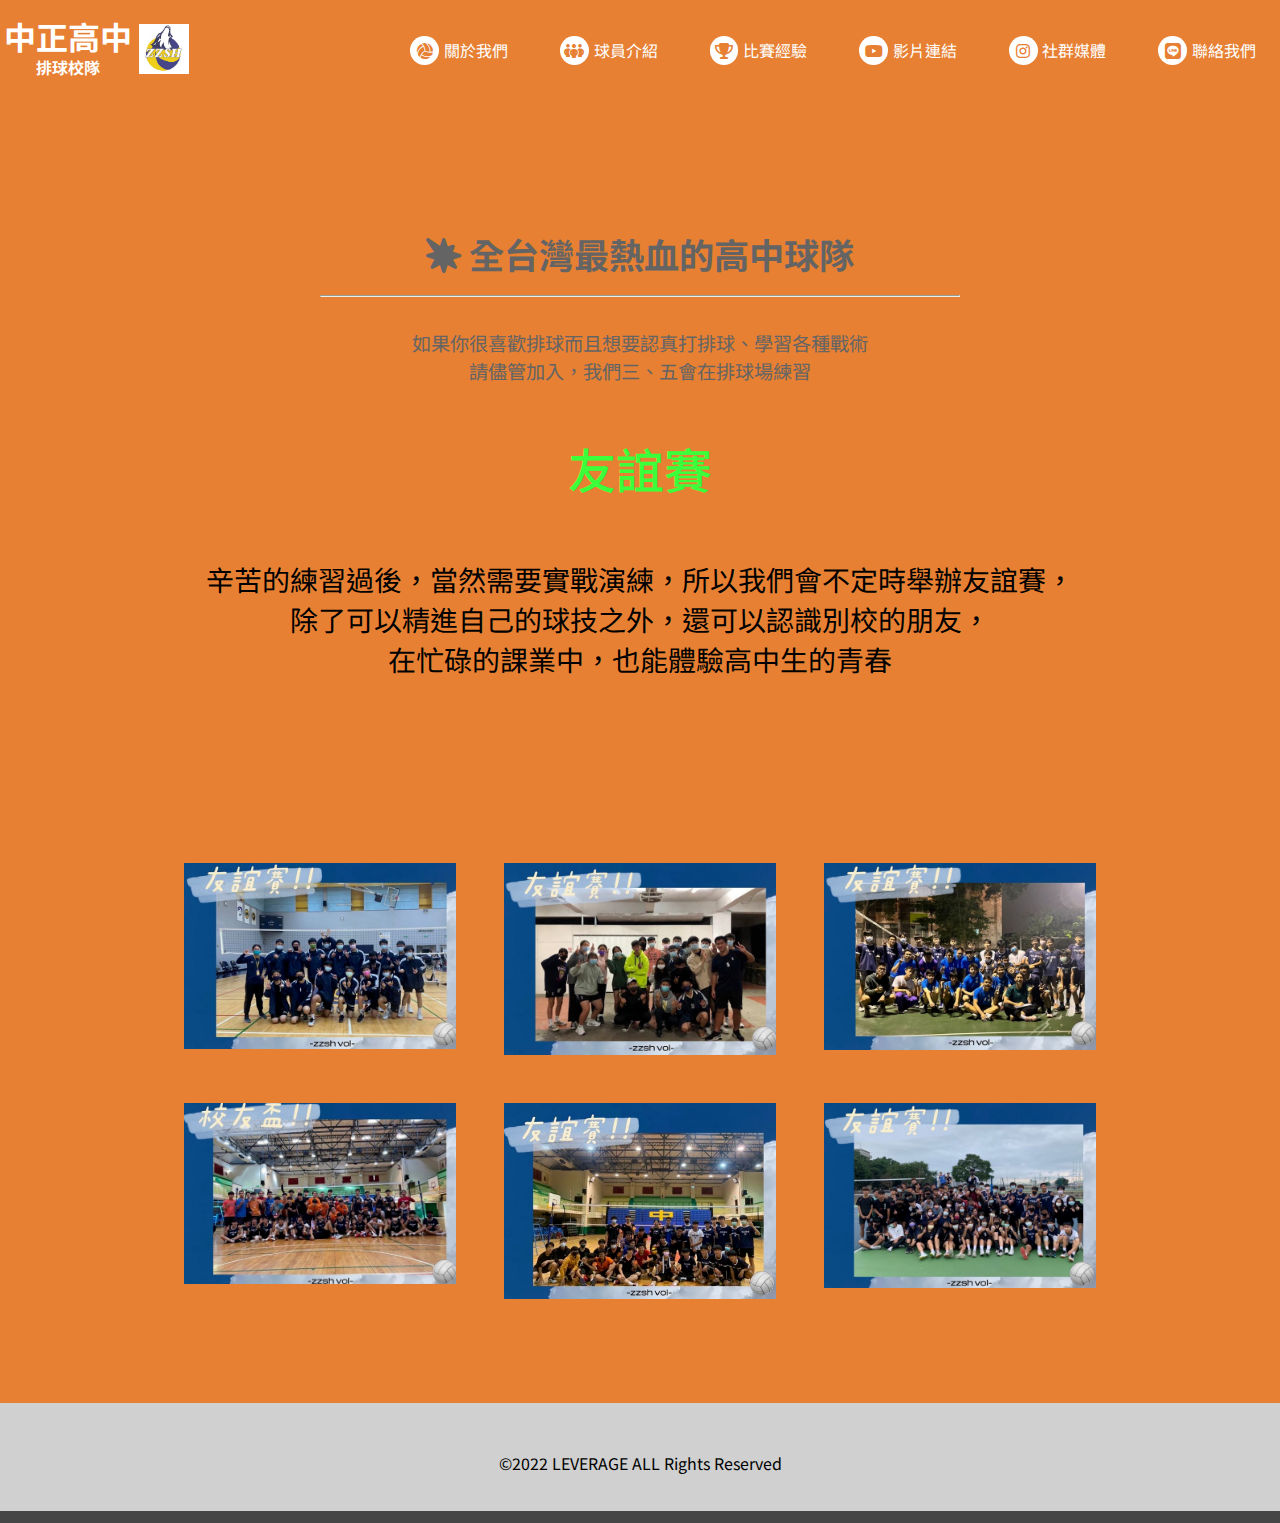
<file: index.html>
<!DOCTYPE html>
<html lang="en">
<head>
    <meta charset="UTF-8">
    <meta http-equiv="X-UA-Compatible" content="IE=edge">
    <meta name="viewport" content="width=device-width, initial-scale=1.0">
    <meta name="keywords" content="中正高中 中正高中排球隊">
    <meta name="description" content="中正高中排球隊歷經為止已經有七年的歷史了，由熱愛排球的學長們創立。">
    <!--　超級重要 -->
    <title>中正高中排球隊</title>
    <link rel="stylesheet" href="https://cdnjs.cloudflare.com/ajax/libs/font-awesome/6.1.1/css/all.min.css">
    <link rel="preconnect" href="https://fonts.googleapis.com">
    <link rel="preconnect" href="https://fonts.gstatic.com" crossorigin>
    <link href="https://fonts.googleapis.com/css2?family=Noto+Sans+TC:wght@100;300;400;500;700;900&display=swap" rel="stylesheet">
    <link rel="stylesheet" href="style.css">
    <link rel="shortcut  icon" type="image/x-icon" href="./favicon.ico?">
    
    
</head>
<body>
    <header>
        <div id="logo">
            <h1>
            <a href="#">
            中正高中<br>
            <span>
                排球校隊
            </span>
            </a>
            <img src="wolf.png" alt="">
            </h1>
        </div>

        <!-- <span class=".img"><img src="wolf.png"></span> -->
        <menu>
            
            <ul>
                <li><a href=""><span><i class="fa-solid fa-volleyball"></i></span>關於我們</a></li>
                <li><a href="./introduction/index.html"><span><i class="fa-solid fa-people-group"></i></span>球員介紹</a></li>
                <li><a href=""><span><i class="fa-solid fa-trophy"></i></span>比賽經驗</a></li>
                <li><a href=""><span><i class="fa-brands fa-youtube"></i></span>影片連結</a></li>
                <li><a href="./media/index.html"><span><i class="fa-brands fa-instagram"></i></span>社群媒體</a></li>
                <li><a href=""><span><i class="fa-brands fa-line"></i></span>聯絡我們</a></li>
            </ul>
        </menu>
        <div id="hamburger">
            <div class="hamT"></div>
            <div class="hamM"></div>
            <div class="hamB"></div>
        </div>
    </header>
    <div id="theme">
        <div class="grid-10 grid-m-8 grid-l-6">
            <h2>
                <span><i class="fa-solid fa-burst"></i></span>
                    全台灣最熱血的高中球隊
            </h2>
            <hr>
            <p>
                如果你很喜歡排球而且想要認真打排球、學習各種戰術<br/>
                請儘管加入，我們三、五會在排球場練習
            </p>
        </div>
    </div>
    <div id="race">
        <h2>友誼賽</h2>
        <p>辛苦的練習過後，當然需要實戰演練，所以我們會不定時舉辦友誼賽，<br>
            除了可以精進自己的球技之外，還可以認識別校的朋友，
            <br/>在忙碌的課業中，也能體驗高中生的青春</p>
    </div>
    <div id="service">
        <div class="introdution">
        </div>
        
        <div class="grid-12 grid-m-6 grid-l-4">
           <div class="box">
               <img src="./png/USA.png" alt="">
               
               <a  href="#" class="push">2021/10/21&ensp;中正高中&ensp;X&ensp;美國學校&ensp;</a>
           </div> 
           <p></p>
        </div>
        <div class="grid-12 grid-m-6 grid-l-4">
            <div class="box">
                <img src="./png/three.png" alt="">
                <a href="#" class="push">2021/10/24&ensp;中正&ensp;X&ensp;百齡&ensp;X&ensp;南港</a>
            </div> 
            <p></p>
         </div>
         <div class="grid-12 grid-m-6 grid-l-4">
            <div class="box">
                <img src="./png/ming.png" alt="">
                <a href="#" class="push">2021/11/17&ensp;中正高中&ensp; X&ensp;明倫高中&ensp;</a>
            </div> 
            <p></p>
         </div>
         <div class="grid-12 grid-m-6 grid-l-4">
            <div class="box">
                <img src="./png/friends.png" alt="">
                <a href="#" class="push">2021/12/12&ensp;校友杯</a>
            </div> 
            <p></p>
         </div>
         <div class="grid-12 grid-m-6 grid-l-4">
            <div class="box">
                <img src="./png/daan .png" alt="">
                <a href="#" class="push">2021/12/20&ensp;中正高中&ensp; X&ensp;大安高工&ensp;</a>
            </div> 
            <p></p>
         </div>
         <div class="grid-12 grid-m-6 grid-l-4">
            <div class="box">
                <img src="./png/four.png" alt="">
                <a href="#" class="push">2021/03/06&ensp;中正&ensp;X&ensp;百齡&ensp;X&ensp;南港</a>
            </div> 
            <p></p>
         </div>  
         <div class="shadow"><p>
             <!-- <a href="#">點此看更完整服務 <i 
             class="fa-solid
             fa-circle-chevron-right"></i></a> -->
            </p>
        </div>
    </div>
    <footer>
        &copy;2022 LEVERAGE ALL Rights Reserved  
    </footer>
</body>
</html>
<script>
    let hb = document.getElementById("hamburger") ;
    let menu = document.getElementsByTagName("menu")[0] ;
    let hamT = document.getElementsByClassName("hamT")[0] ; 
    let hamM = document.getElementsByClassName("hamM")[0] ;
    let hamB = document.getElementsByClassName("hamB")[0] ;
    hb.addEventListener("click",function(){
        if(menu.style.display == "none" || menu.style.display==" "){
           menu.style.display = "block" ;
           hamT.style.transform="rotate(26deg)" ; 
           hamB.style.transform="rotate(-26deg)" ; 
           hamM.style.opacity="0" ; 
        }
        else{
           menu.style.display = "none" ;
           hamT.style.transform="rotate(0deg)" ; 
           hamB.style.transform="rotate(0deg)" ; 
           hamM.style.opacity="1" ; 
        }}
        )
</script>
</file>
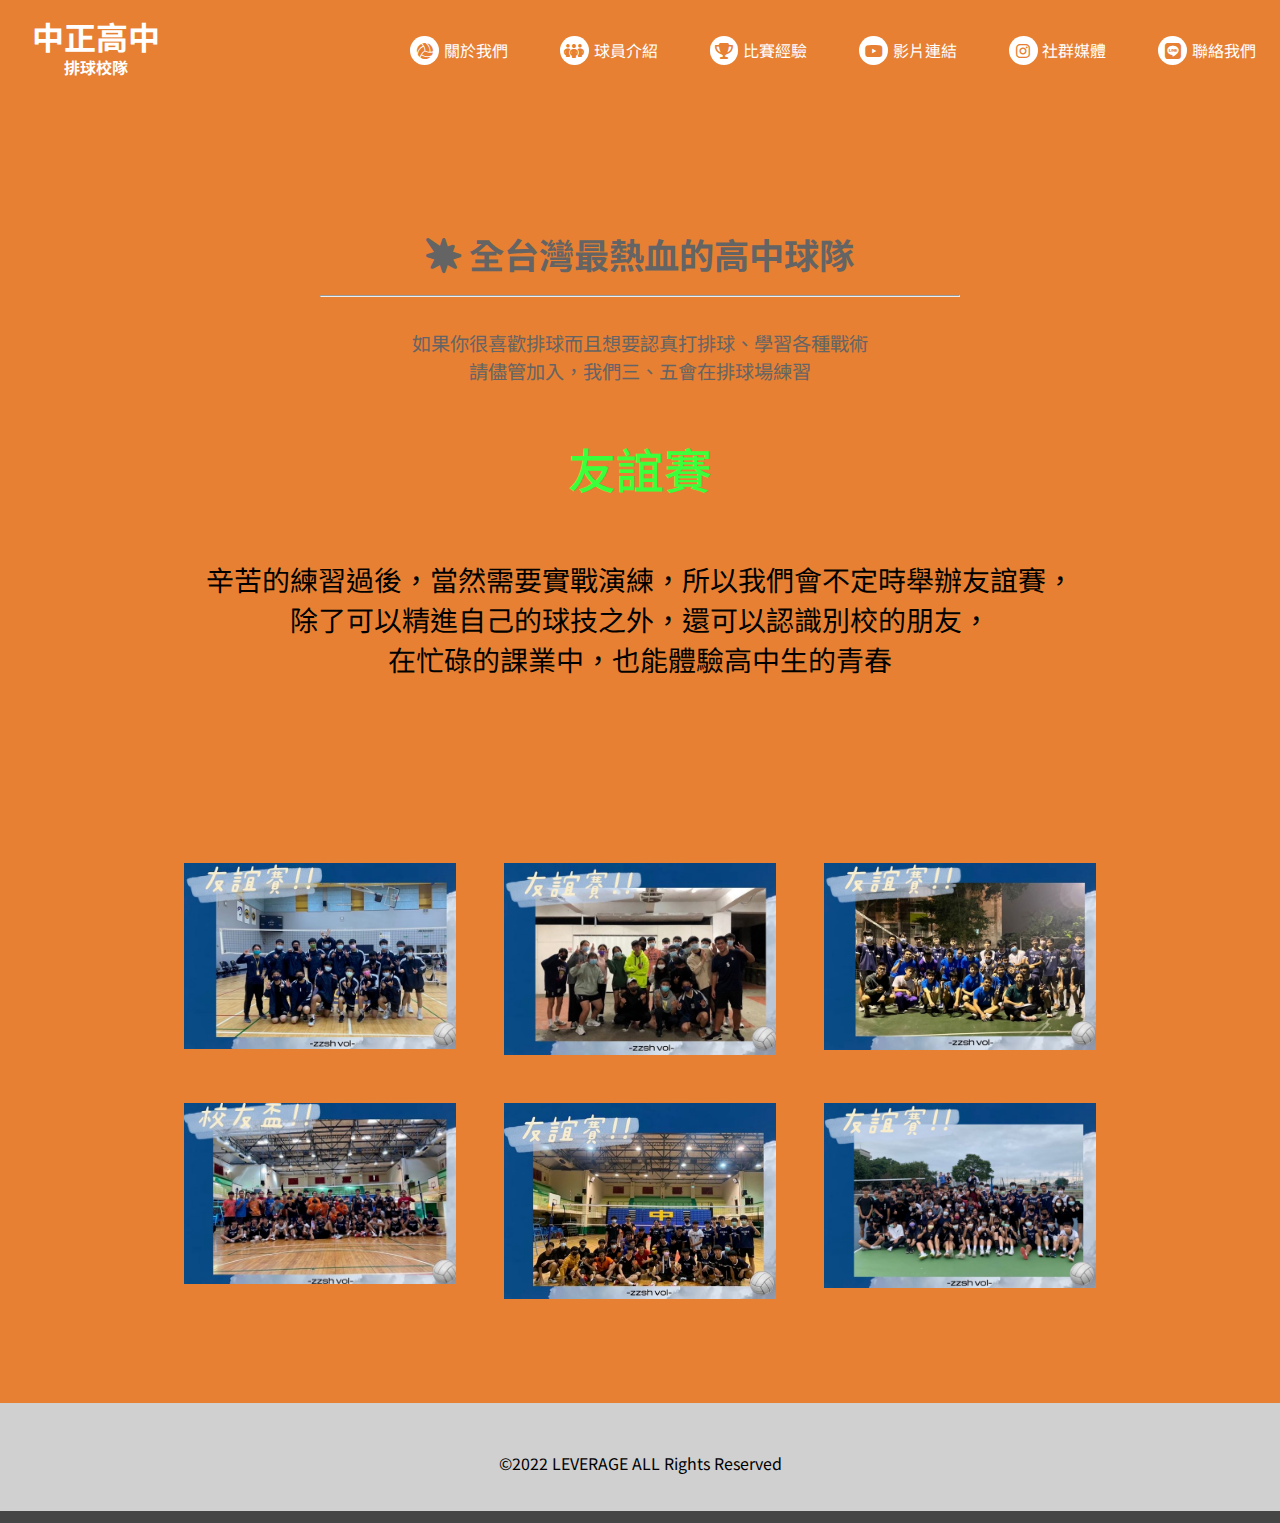
<file: index/index.html>
<!DOCTYPE html>
<html lang="en">
<head>
    <meta charset="UTF-8">
    <meta http-equiv="X-UA-Compatible" content="IE=edge">
    <meta name="viewport" content="width=device-width, initial-scale=1.0">
    <!--　超級重要 -->
    <title>中正高中排球隊</title>
    <link rel="stylesheet" href="https://cdnjs.cloudflare.com/ajax/libs/font-awesome/6.1.1/css/all.min.css">
    <link rel="preconnect" href="https://fonts.googleapis.com">
    <link rel="preconnect" href="https://fonts.gstatic.com" crossorigin>
    <link href="https://fonts.googleapis.com/css2?family=Noto+Sans+TC:wght@100;300;400;500;700;900&display=swap" rel="stylesheet">
    <link rel="stylesheet" href="style.css">
    <link rel="icon" href="../favicon.ico" type="image/x-icon"/>
    
    
</head>
<body>
    <header>
        <div id="logo">
            <h1><a href="">
                中正高中<br>
                <span>排球校隊</span>
            </a>
            </h1>

        </div>
        <menu>
            <ul>
                <li><a href=""><span><i class="fa-solid fa-volleyball"></i></span>關於我們</a></li>
                <li><a href=""><span><i class="fa-solid fa-people-group"></i></span>球員介紹</a></li>
                <li><a href=""><span><i class="fa-solid fa-trophy"></i></span>比賽經驗</a></li>
                <li><a href=""><span><i class="fa-brands fa-youtube"></i></span>影片連結</a></li>
                <li><a href="../contact/index.html"><span><i class="fa-brands fa-instagram"></i></span>社群媒體</a></li>
                <li><a href=""><span><i class="fa-brands fa-line"></i></span>聯絡我們</a></li>
            </ul>
        </menu>
        <div id="hamburger">
            <div class="hamT"></div>
            <div class="hamM"></div>
            <div class="hamB"></div>
        </div>
    </header>
    <div id="theme">
        <div class="grid-10 grid-m-8 grid-l-6">
            <h2>
                <span><i class="fa-solid fa-burst"></i></span>
                    全台灣最熱血的高中球隊
            </h2>
            <hr>
            <p>
                如果你很喜歡排球而且想要認真打排球、學習各種戰術<br/>
                請儘管加入，我們三、五會在排球場練習
            </p>
        </div>
    </div>
    <div id="race">
        <h2>友誼賽</h2>
        <p>辛苦的練習過後，當然需要實戰演練，所以我們會不定時舉辦友誼賽，<br>
            除了可以精進自己的球技之外，還可以認識別校的朋友，
            <br/>在忙碌的課業中，也能體驗高中生的青春</p>
    </div>
    <div id="service">
        <div class="introdution">
        </div>
        
        <div class="grid-12 grid-m-6 grid-l-4">
           <div class="box">
               <img src="../png/USA.png" alt="">
               
               <a  href="#" class="push">2021/10/21&ensp;中正高中&ensp;X&ensp;美國學校&ensp;</a>
           </div> 
           <p></p>
        </div>
        <div class="grid-12 grid-m-6 grid-l-4">
            <div class="box">
                <img src="../png/three.png" alt="">
                <a href="#" class="push">2021/10/24&ensp;中正&ensp;X&ensp;百齡&ensp;X&ensp;南港</a>
            </div> 
            <p></p>
         </div>
         <div class="grid-12 grid-m-6 grid-l-4">
            <div class="box">
                <img src="../png/ming.png" alt="">
                <a href="#" class="push">2021/11/17&ensp;中正高中&ensp; X&ensp;明倫高中&ensp;</a>
            </div> 
            <p></p>
         </div>
         <div class="grid-12 grid-m-6 grid-l-4">
            <div class="box">
                <img src="../png/friends.png" alt="">
                <a href="#" class="push">2021/12/12&ensp;校友杯</a>
            </div> 
            <p></p>
         </div>
         <div class="grid-12 grid-m-6 grid-l-4">
            <div class="box">
                <img src="../png/daan .png" alt="">
                <a href="#" class="push">2021/12/20&ensp;中正高中&ensp; X&ensp;大安高工&ensp;</a>
            </div> 
            <p></p>
         </div>
         <div class="grid-12 grid-m-6 grid-l-4">
            <div class="box">
                <img src="../png/four.png" alt="">
                <a href="#" class="push">2021/03/06&ensp;中正&ensp;X&ensp;百齡&ensp;X&ensp;南港</a>
            </div> 
            <p></p>
         </div>  
         <!-- <div class="shadow"><p>
             <a href="#">點此看更完整服務 <i 
             class="fa-solid
             fa-circle-chevron-right"></i></a>
            </p>
        </div> -->
    </div>
    <footer>
        &copy;2022 LEVERAGE ALL Rights Reserved  
    </footer>
</body>
</html>
<script>
    let hb = document.getElementById("hamburger") ;
    let menu = document.getElementsByTagName("menu")[0] ;
    let hamT = document.getElementsByClassName("hamT")[0] ; 
    let hamM = document.getElementsByClassName("hamM")[0] ;
    let hamB = document.getElementsByClassName("hamB")[0] ;
    hb.addEventListener("click",function(){
        if(menu.style.display == "none" || menu.style.display==" "){
           menu.style.display = "block" ;
           hamT.style.transform="rotate(26deg)" ; 
           hamB.style.transform="rotate(-26deg)" ; 
           hamM.style.opacity="0" ; 
        }
        else{
           menu.style.display = "none" ;
           hamT.style.transform="rotate(0deg)" ; 
           hamB.style.transform="rotate(0deg)" ; 
           hamM.style.opacity="1" ; 
        }}
        )
</script>
</file>
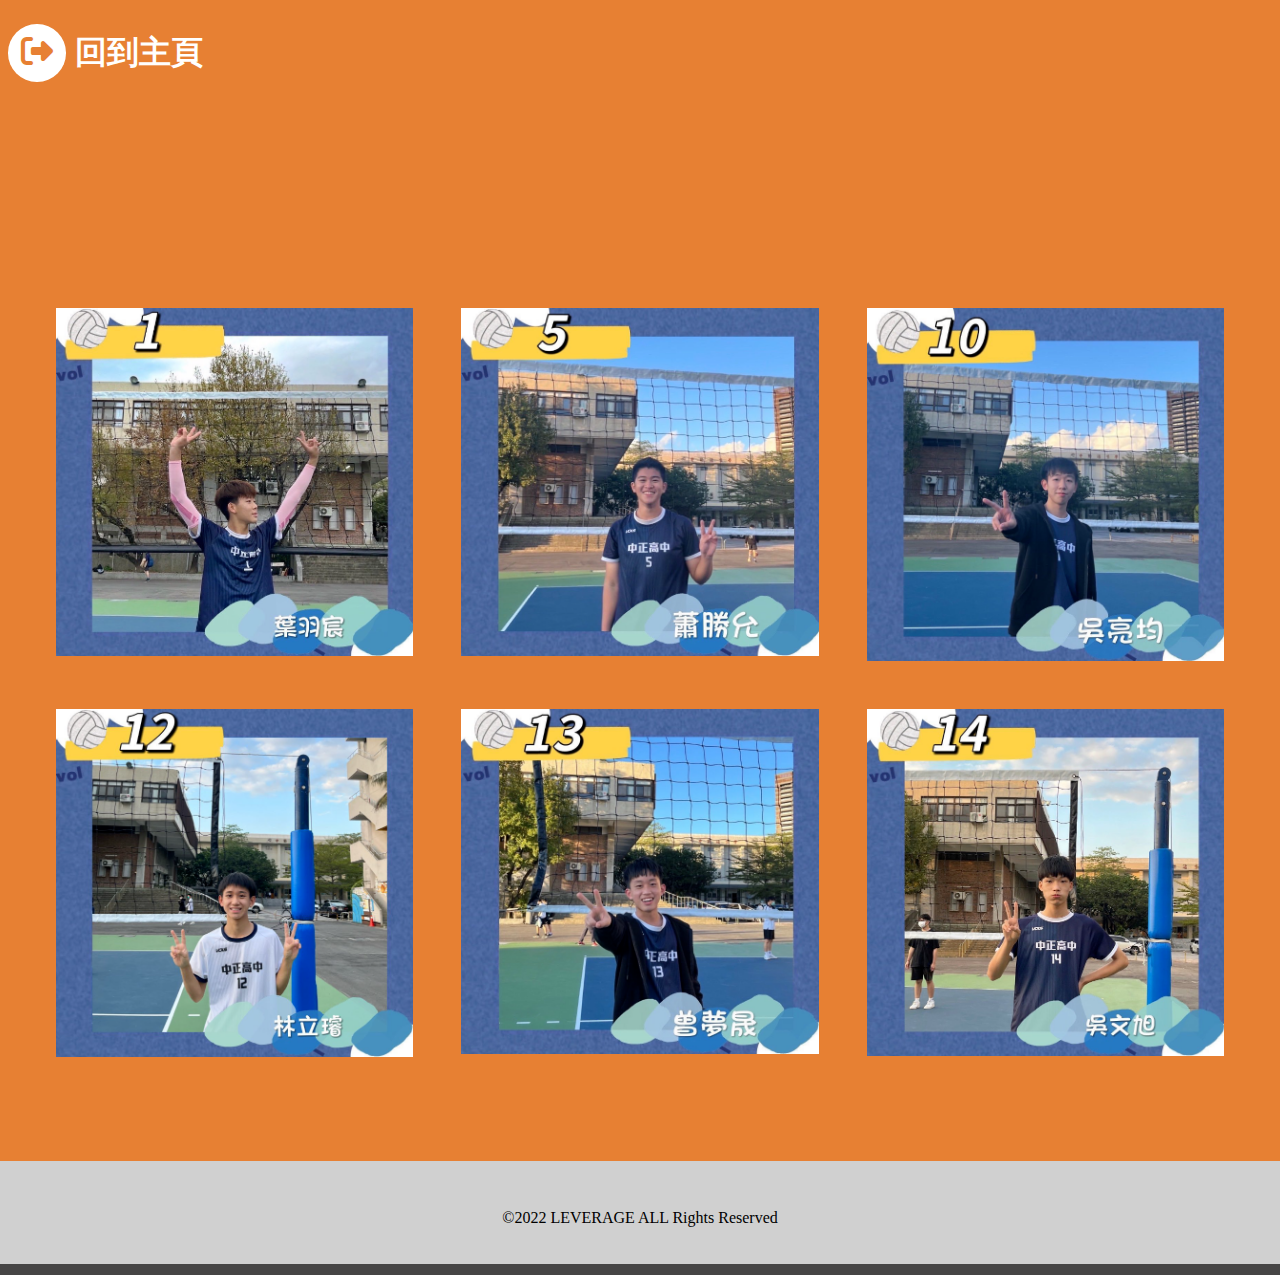
<file: introduction/index.html>
<!DOCTYPE html>
<html lang="en">
<head>
    <meta charset="UTF-8">
    <meta http-equiv="X-UA-Compatible" content="IE=edge">
    <meta name="viewport" content="width=device-width, initial-scale=1.0">
    <title>球員介紹</title>
    <link rel="stylesheet" href="style.css">
    <link rel="stylesheet" href="https://cdnjs.cloudflare.com/ajax/libs/font-awesome/6.1.1/css/all.min.css" >
    
</head>

<body>
 <header>
        <menu>
            <ul>
                <li id="home"><a  href="../index.html"><span><i class="fa-solid fa-right-from-bracket"></i></span>回到主頁</a></li>
                <li id="back"><a href="#">回到球員照片</a></li>
            </ul>
        </menu>
    </header>
    
    </div>
    </div>
<div id="service">
<div class="grid-12 grid-m-6 grid-l-4">
    <div class="box">
        <img  src="../png/1.png" > 
        <p class="push1">MORE</p>
        
    </div>
</div>
<div class="grid-12 grid-m-6 grid-l-4">
    <div class="box">
        <img  src="../png/5.png" > 
        <p class="push2">MORE</p>
    </div>
</div>
<div class="grid-12 grid-m-6 grid-l-4">
    <div class="box">
        <img  src="../png/10.png"> 
        <p class="push3">MORE</p>
    </div>
</div>
<div class="grid-12 grid-m-6 grid-l-4">
    <div class="box">
        <img  src="../png/12.png" > 
            <p class="push4">MORE</p>
    </div>
</div>
<div class="grid-12 grid-m-6 grid-l-4">
    <div class="box">
        <img  src="../png/13.png" > 
        <p class="push5">MORE</p>
    </div>
</div>
<div class="grid-12 grid-m-6 grid-l-4">
    <div class="box">
        <img  src="../png/14.png" > 
        <p class="push6">MORE</p>
    </div>
</div>

</div>
<div id="text">
    <div class="text1">
        <p>葉羽宸（隊長）
            背號：1
            綽號：公主
            位置：主攻（大砲）
            希望隊長看到這篇不要再說我們打太多，然後懶惰閱讀了🥶
            
            #公主
            每次都稱自己帥哥，但其實根本是超級傲嬌的小公主👸，常常都要叫其他人幫他做事或拿東西，早餐也是別人在幫忙買，上次還看到他叫別人餵他，還會叫別人等他一起走，因為他怕自己被怪叔叔綁走，有時候早上練完球都不爬樓梯，一直叫別人幫忙按電梯，然後都慢慢摸讓女排學姐在樓上辛苦的幫男排的everybody 按電梯，但是可愛的隊長都會在別人幫忙他完之後說：「愛你喔～～」看來大家都很吃他這套呢，反正呢，就是完全的公主，千萬不要被他的外表騙了🥵
            
            #中正王牌
            從我第一天去球隊的時候，我很認真的要記住大家的名字，所以在問他，但是我們的隊長大人跟我說只要記得他就好，因為他是隊上最強的，其他人不重要，然後常常打完play或比賽之後，會把隊上每一個人都嘴一遍，然後說隊上只剩自己在強，可是自己在雷的時候都會出現一句：「抱歉，今天王牌狀態不好🥺」好好笑，可是我們竟然都沒辦法反駁，然後輕微自戀的隊長也會把自己打球的影片放慢動作發群組，當作示範給大家學習，結果大家好像不是已讀了，就是注意影片其他地方，但沒關係，我們家隊長還是發的很開心
            
            #最帥
            每次打完比賽然後回去看比賽的影片時，就會一直拿他覺得自己很帥的片段問別人說：「欸欸，帥嗎？」如果你不回他很帥的話，小心他會走心(◐‿◑)�
            上次中正盃，隊長特別跟球經講說如果看直播的觀眾沒有說隊長好帥的話，要做五個伏地挺身，於是球經們就置頂了「請說隊長好帥，沒說的五個伏地挺身」，隊長真的是相當可愛呢☺️
            
            #不愛讀書
            每次只要看到書就變得超暴躁，一翻開書就會唉唉叫，上課的時候除了體育課，很常都是離線狀態😶‍🌫️，段考前也沒在怕的啦，放學還是依舊練球練到爆，然後早上可能大家在架空層讀書的時候也會一直嗆別人，看書沒用，真的不懂是有多討厭，段考的時候也是提早交卷，以為他會出來認真看下一節課要考的內容，結果他直接抱著數學講義睡覺，完全就是重補修的好朋友啊
            
            想知道帥哥要怎麼變成小公主嗎
            想知道如何變成隊上最強的王牌嗎
            想知道為什麼有人Airdrop的名字會叫帥哥的iPhone
            想知道要怎麼聽到鐘聲就睡著嗎
            那就趕快追蹤我們的隊長大人吧💗</p>
</div>
<div class="text2">
    <p>蕭勝允
        背號：5
        綽號：小黑
        位置：二傳（舉球）
        
        #暈船仔
        我們的小黑真的是好暈暈，不愧是把中正排球隊正式改為中正暈船隊的第一人，他不但自己暈，還會跟大家分享，分享說對象是誰啊，然後他們今天有什麼互動這樣，分享的同時還會不自覺嘴角上揚，然後笑超爽，實在是十分快樂，而且他分享完之後都會提醒不要跟別人說，結果最後發現他自己都到處跟別人分享完了，然後再說：「欸！你們怎麼都知道我在暈」，有夠可愛的😉雖然每次的暈船都是以難過下船結尾，不過沒有關係，身為中正暈船隊隊長，他的自我修復能力真是有夠強，等到過一陣子看到他又變得很開心的時候，我們就可以判斷得出來，他又上船了喔😘
        
        #泰山
        這大概是有一次在室內場打球的時候，我們有一個球經就很認真看著我們小黑精湛的發球，然後突然冒出一句：「你不覺得學長發球姿勢很像泰山嗎？」，超好笑，根本有夠貼切，從那以後，只要看著學長發球時那富有節奏感的步伐，就會一直想到泰山，但如果說只是發球的話就算了，不知道是不是因為被洗腦了，最近覺得小黑學長不管做什麼都越來越像泰山，完全是從我的腦海揮之不去的畫面啊～
        
        #歡呼跳的比舉球高
        平時的學長幾乎是整天都被嗆吧，從外表到人格跟舉球技術，沒有一個是沒被嗆的（男排的口德真的是0)，尤其是舉球技術的部分更是被嘴到一個極致，在有一次比完友誼賽檢討的時候，我們隊長直接是語出驚人的說到：「蕭勝允你為什麼歡呼的時候跳的比舉球的時候還高」，笑死，本來以為隊長隨便說說，結果球經很認真的回家翻了超多影片，真的是沒在開玩笑，完全是正確的發言，他歡呼的時候根本是用飛起來的，快樂的像個孩子，愛了愛了😍
        
        #好（ㄍㄨㄥˉ）朋（ㄐㄩˋ）友（ㄖㄣˊ）
        學長真的是大家的好朋友，不但很好聊，個性也很好，每天被嗆也沒看他生氣過，只要請他幫忙他他都很樂意，是個大好人，上一次校慶的時候因為是學生會的人，就被排球隊的大家拜託幫忙買校慶紀念T，然後他就很認真的在聽完校長講完話，直接衝去幫大家排隊，然後很辛苦的買了六件衣服，超可憐，沒有一件是自己的就算了，還一直被嫌棄2xl的賣完了，先幫他哭😢
        
        想知道要怎麼好暈一直暈嗎？
        想知道怎麼變成泰山式發球嗎？
        想知道怎麼歡呼的時候快要飛起來嗎？
        想知道要怎麼成為大家的好捧油嗎？
        那就趕快去追蹤我們的全民好朋友小黑吧</p>
</div>
<div class="text3">
    <p>吳亮均
        背號：10
        綽號：均勾標/前途無量均/不自量均/亮均均
        位置：二傳（舉球）
        
        #喊聲
        有夠會喊聲的，不知道在我們沒經歷過的前一年，他是在排球隊受到了什麼薰陶，反正在場上就會變成超亢奮的人，就沒看過喊的比他大聲的，超級吵超好笑🤭，整天都在喊老二跟八股，跟松農比完之後更是不得了，每天從早上到放學都在喊：「嗆司喔～～～～～～」，然後也不知道從哪一天，他就突然狂喊：「いらっしゃいませ（以牙西亞嗎死欸）」，不說的話還以為走進壽司店了，反正就是相當熱情啊❤️‍🔥❤️‍🔥
        
        #可憐
        身為排球隊唯二的高三學長，應該是相當有一個高高在上的感覺，但亮均均學長不但沒有，相反的還感覺沒什麼地位，然後對所有學弟們還有球經都是十分的照顧，明明身為學長，但卻很少看到他罵人，更常看到的反而是他被學弟們嗆，實在也是相當可憐🤧，可能是因為個性太好了，很容易被欺負，連收架網這種事情到現在都還是他在做，也可能是因為他常常做出一些很小朋友的反應，所以除了大家再叫他的時候後面加一個學長的時候，好像有一點尊敬外，其他時候根本讓人忘記他已經是快要成為大學生的人類了
        
        #音樂班
        身為音樂班的他呢，有時候會在我們練室內場的時候，打球打到一半就突然開始彈鋼琴，一碰到鋼琴直接氣質起來，這都還算正常，但他常常會走路走到一半就開始唱歌（雖然我知道這好像跟音樂班沒什麼關係），第一次聽到的時候還以為是聽錯了，後來就非常確定是他了，而且之前的他還是含蓄小聲的唱，哇～認識久了之後直接變人體喇叭，唱歌根本整個排球隊都聽得到，完全是用生命在唱，破音了還是依舊快樂的唱著，真的是相當可愛啊😌
        
        #騷擾女排學妹
        前途無量均學長，在一開始看到女排學妹的時候，就已經開始物色了，後來還去搭訕人家，然後每天跟人家傳訊息（喔，雖然後面聽說是學妹追學長的），聊的那是一個快樂啊，雖然上面寫的是騷擾，但是呢！！人家現在在一起了😶‍🌫️一開始他們在一起的時候還說不想太高調，沒有這麼快想讓別人知道，所以都偷偷地走在一起，誰知道他們兩個笨蛋，全世界都看出來他們在談戀愛了，就只有他們自己不知道🤭，而在承認之後，他們是越談越高調，整天都黏在一起了，每天都在閃給排球隊看，真的是很想揍他們😍
        
        想知道他有多會鬼叫嗎？
        想知道他有多會架網嗎？
        想知道怎麼唱歌破音還是依舊自信嗎？
        想知道怎麼擁有可愛的女朋友嗎？
        那就趕快去追蹤我們的前途無亮均吧</p>
</div>
<div class="text4">
    <p>林立璿
        背號：12
        綽號：芒果立
        位置：自由球員（守護神）
        
        #自言自語
        芒果狗勾每次都會自己思考，而且學長思考的時候超級像卡通裡面的人物，他思考的時候都會摸下巴或是摸頭，超級神奇，然後有這些可愛的小動作就算了，他還常常會在思考的時候自己跟自己說話，有時候會自己說一些動作，或是哪邊要注意之類的，聽說有一次其中一個球經走在他後面，聽到他跟自己講話然後就突然罵髒話，超好笑，直接被嚇到😻
        
        #巨可愛
        真的是超級無敵可愛，剛進球隊的時候看到他跟副隊兩個人小小隻的超像幼稚園小朋友的互動，就已經覺得已經很可愛了，等到現在相處的時間越來越多之後，會發現芒果除了外表可愛之外，連說話跟行為都很可愛，最可愛的大概就是學長拍照的時候或是打招呼的時候，眉毛都會起飛，大概已經快變他的一號表情，而且有一次的時候還被球經拍到一張照片，長的很像史努比裡面的查理布朗，所以那個時候，我們都叫他芒果布朗，真的太太太太太可愛了🥺
        
        #心情反差很大
        學長他真的是心情好不好一眼就看的出來的那種人，他開心時走路會有很可愛的小跳步，然後整個人都會看起來很像尾巴翹起來搖晃的小狗，打招呼時還會挑眉、瞪大眼睛、語氣上揚，可是不開心的時候呢，直接是變另外一個人，常常一句話都不會講，沈默到極致，整個眼神會有一種失落感，都想像的到他身後有一條垂下去的尾巴，每次看他難過大家都會覺得超心疼的，然後就會跟著一起難過，完全是最佳情緒渲染者😿
        
        #耶
        球經們之前幫他們拍照的時候，一直以來都是秉持著偷拍的照片最讚的原則，所以永遠都是在偷拍他們，沒想到長的這麼含蓄內向的芒果，每次都發現我們偷偷拍的，原本以為他會不喜歡我們偷拍，或是看到鏡頭會覺得很尷尬跟緊張，錯誤！🙅🏻我們絕對是想太多，真的是不能以貌取人，學長在前面真是有夠活潑的，而且只要看到我們的鏡頭都會超開心的比耶(如p.6)，所以學長大概有一半的照片都是比耶+燦笑，是說學長還有一個小動作，就是比耶的時候都會蹲一下，相當有個人特色，好暈好暈😍
        
        想知道怎麼做到隨時隨地都很可愛嗎？
        想知道如何自己罵自己髒話嗎？
        想知道為什麼有人可以比耶比的這麼可愛嗎？
        想知道為什麼他的綽號是芒果嗎？
        那就趕快來追蹤我們可愛的芒果吧😻</p>
</div>
<div class="text5">
    <p>曾夢晟（副隊）
        背號：13
        綽號：夢夢
        位置：二傳（舉球）
        
        #嗆
        中正排球隊的嗆紅小辣椒，只要隊裡有人不小心誇了自己一句，或者說是覺得自己今天表現哪裡很好，夢夢一定會把你嘴爆，他一定會找到你今天打不好的點，然後狂嗆，而且是嗆到你無法回嗆的那種，直接讓你往心裡去，如果要說他的專長是什麼，可能就是讓別人大走心吧🥵而且在別人很難過需要安慰的時候，他也沒有要說一些漂亮話的意思，照樣把你嘴爆，可是因為他嗆的實在是太中肯了，而且因為他什麼都強，隊裡的人也無法說他什麼，可惡(⁎⁍̴̛ᴗ⁍̴̛⁎)正常人看到他都覺得怎麼這麼可愛，等到過一段時間後，你就只會覺得他怎麼嘴這麼壞
        
        #排球瘋子
        不管是天氣超熱、天氣超冷、風大到把人吹走，還是下雨下到一個淹水，又或者是段考天，還是什麼重要的日子，夢夢是從來沒有在跟你缺席的，除了有一次真的感冒然後請了一天假，其他時間百分之99一定會到，如果這個毅力拿去讀書成績一定會超好吧(◐‿◑)�之前還曾經被球經慫恿翹掉了第八節下來打球，也真的是相當有想法，而且他本人除了一到五的早上放學練球都會到以外，禮拜六還會去俱樂部打球，然後如果禮拜天大家有揪成功，又會來學校練球，所以說他的生活除了吃跟睡以外，大概就只剩下排球了吧，我都懷疑他的腦袋已經變成排球的形狀了🧠🏐
        
        #什麼都厲害
        球經剛進球隊的時候，夢夢已經是攔中了，然後就這樣每天看他打球，就覺得他接球超強為什麼不去當自由，後來發現他一年級的時候就是自由😧然後他舉球也超強為什麼不去當舉球，他打每個位置都超級厲害啊，而且因為他平常的失誤是在是太少了，所以每次接噴的時候，大家都會露出看到奇蹟的臉，然後很興奮地歡呼，還會一直問說有沒有錄到，搞得好像是打了一個超好球，其實只是大接噴而已，所以說我們的副隊根本萬能，大家每次看他打球一定是在想都給你打都給你玩就好了啊，完全是一個人當六個人用的部分啊😩
        
        #華麗姿勢
        身為球經，一定會常常幫他們拍照，每次捕捉完他們打球的畫面，回去翻相簿的時候會發現，大家的照片大部分都是糊掉的，不然就是表情跟動作超醜好好笑🥴，可是夢夢超酷，他的照片永遠都是正常到一個奇怪，真是不知道他怎麼做到的，而在經過長久的觀察後發現，因為他的動作都很乾淨俐落，而其他人的動作都偏大（偏快樂）🤓，所以夢夢很容易捕捉到好看的畫面，真的很好的那種，他最常被拍到的姿勢就是像跳芭蕾舞一樣勾起腳，超優雅超華麗的！
        
        想知道怎麼每句話都嗆到別人走心嗎？
        想知道怎麼讓腦袋變得形狀跟排球一樣嗎？
        想知道怎麼接噴的時候還讓大家幫你歡呼嗎？
        想知道怎麼進排球隊卻學會跳芭蕾嗎？
        那就趕快去追蹤我們的副隊吧</p>
</div>
<div class="text6">
    <p>吳文旭
        背號：14
        綽號：蜥蜴
        位置：主攻（大砲）
        
        #蜥蜴
        在某個星期五，我們一個球經不經意的跟小黑學長說了一句：「你不覺得文旭長得很像蜥蜴嗎？」，然後突然覺得不對，馬上提醒小黑學長千萬不要跟文旭說，本以為事情就這樣結束了，沒想到我們友善的小黑學長馬上不藏私的分享了起來，轉身就直接是一個跟文旭大聊的部分：「欸欸文旭她說你很像蜥蜴欸！」然後笑超爽，此時某球經怕爆，一直跟他說只是開玩笑的不要往心裡去，結果文旭學長人真的巨好，完全沒有走心🥲然後還開始一直討論其他人像什麼動物，真的是有在可愛的😻
        
        #手腳很長
        因為我們球經拍照技術真的不太優，所以經常拍到一些隊上的人明明就偏高，然後活生生直接被拍成感覺一百五那樣，就當我們正在笑他們怎麼變那麼醜時（對我們都會看自己拍的照片一直笑），突然看到一個腿長怪，拍照技術完全不影響他中正第一美腿的發揮，還是一樣非常美麗，而且不只是腿，學長的整個人都是很修長然後比例很好，尤其是手的部分，他的身高明明比我們的隊長矮，可是他們手伸起來攔網的時候，文旭學長直接比隊長高了，喔是說，學長的手手跟腿，常常都會爆青筋，超好看的完全就是好喜歡，有夠令人羨慕的啊🥲
        
        #鏡頭天才
        隊上的兩位球經真的是無時無刻都在偷拍他們，因為他們隨時都是無敵可愛，所以球經真的很想捕捉下他們的每個瞬間，而每次偷拍到一半，我們文旭學長不知道是不是有什麼鏡頭雷達系統之類的感應器在他體內，還是說他以前小時候抓周的時候抓到相機，反正不管我們怎麼偷拍，任何時刻、任何地點，都會被他發現，然後就會用超快的速度擺出正確的臉，接著很可愛的對鏡頭比個耶，然後我們就會一直被瘋狂可愛到，真的是💗這麼可愛的人，不多拍一點對得起良心嗎🤤
        
        #回訊息很慢
        可愛文旭每次除了跟別人要他很帥或好球的照片跟影片之外，其他訊息一定不會秒回，一定不會！大部分的情況最快也要等幾個小時，慢的時候大概是1～2天才會回，真的不知道他平常手機是都拿來當杯墊還是怎樣，不回就算了，但還常常被大家發現顯示在線上�，真的很無情，一開始跟他剛認識的時候可能還會有一點難過，想說是不是被討厭了，現在已經是超級習慣了🤧所以大家如果被文旭塑膠真的不要太走心喔～雖然他可能就是故意的，但他絕對沒有別的意思，他只是懶惰第一名而已🥵
        
        想知道自己長的像什麼動物嗎？
        想知道人類的手可以長多長嗎？
        想知道要怎麼隨時都發現鏡頭嗎？
        想知道怎麼塑膠別人到別人走心嗎？
        那就趕快去追蹤可愛文旭吧</p>
</div>

    </div>
    <footer>
        &copy;2022 LEVERAGE ALL Rights Reserved  
    </footer>    
</body>
</html>
<script>
let push1=document.getElementsByClassName("push1")[0];
let push2=document.getElementsByClassName("push2")[0];
let push3=document.getElementsByClassName("push3")[0];
let push4=document.getElementsByClassName("push4")[0];
let push5=document.getElementsByClassName("push5")[0];
let push6=document.getElementsByClassName("push6")[0];
let service=document.getElementById("service");
let back = document.getElementById("back");
let text = document.getElementById("text");
let text1=document.getElementsByClassName("text1")[0];
let text2=document.getElementsByClassName("text2")[0];
let text3=document.getElementsByClassName("text3")[0];
let text4=document.getElementsByClassName("text4")[0];
let text5=document.getElementsByClassName("text5")[0];
let text6=document.getElementsByClassName("text6")[0];

 push1.addEventListener("click",function(){
    service.style.display="none";
    back.style.display="inline-block"
    text1.style.display="block"
   })
   back.addEventListener("click",function(){
    service.style.display="flex";
    back.style.display="none";
    text1.style.display="none";
   })
   push2.addEventListener("click",function(){
    service.style.display="none";
    back.style.display="inline-block"
    text2.style.display="block"
    
   })
   back.addEventListener("click",function(){
    service.style.display="flex";
    back.style.display="none";
    text2.style.display="none";
   })
   push3.addEventListener("click",function(){
    service.style.display="none";
    back.style.display="inline-block"
    text3.style.display="block"
   })
   back.addEventListener("click",function(){
    service.style.display="flex";
    back.style.display="none";
    text3.style.display="none";
   })
   push4.addEventListener("click",function(){
    service.style.display="none";
    back.style.display="inline-block"
    text4.style.display="block"
   })
   back.addEventListener("click",function(){
    service.style.display="flex";
    back.style.display="none";
    text4.style.display="none";
   })
   push5.addEventListener("click",function(){
    service.style.display="none";
    back.style.display="inline-block"
    text5.style.display="block"
   })
   back.addEventListener("click",function(){
    service.style.display="flex";
    back.style.display="none";
    text5.style.display="none";
   })
   push6.addEventListener("click",function(){
    service.style.display="none";
    back.style.display="inline-block"
    text6.style.display="block"
   })
   back.addEventListener("click",function(){
    service.style.display="flex";
    back.style.display="none";
    text6.style.display="none";
   })
</script>
</file>
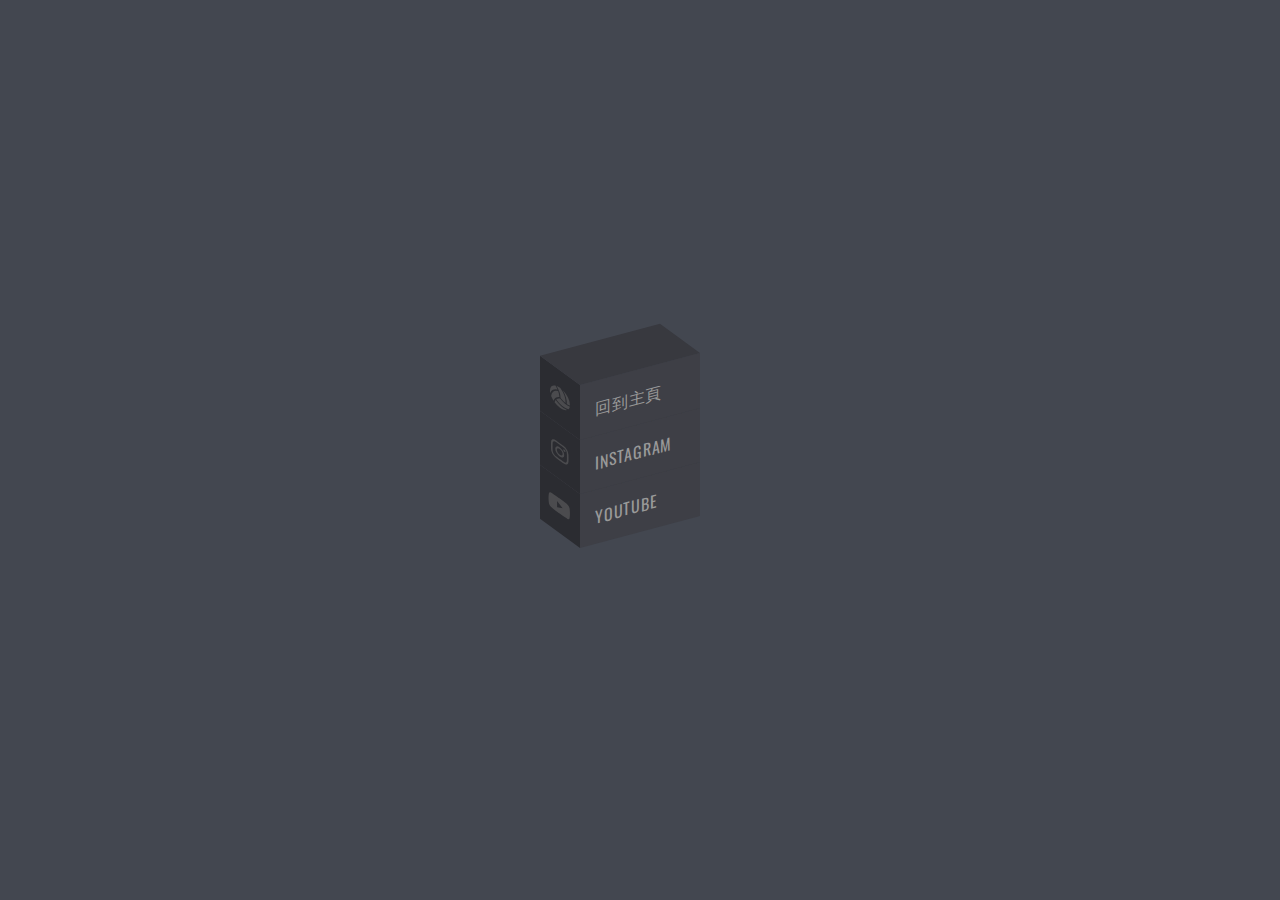
<file: media/index.html>
<!DOCTYPE html>
<html lang="en">
<head>
    <meta charset="UTF-8">
    <meta http-equiv="X-UA-Compatible" content="IE=edge">
    <meta name="viewport" content="width=device-width, initial-scale=1.0">
    <title>聯絡我們</title>
    <link rel="stylesheet" href="style.css">
    <link rel="stylesheet" href="https://cdnjs.cloudflare.com/ajax/libs/font-awesome/6.1.1/css/all.min.css">
    <link rel="shortcut  icon" type="image/x-icon" href="../favicon.ico?">
</head>
<body>
    
    <ul>
        <li style="--i:3;--clr:#E78033 ;">
            <a href="../index.html" ><span><i class="fa-solid fa-volleyball"></i></span>回到主頁</a>
        </li>
        <li style="--i:2;--clr:#c32aa3;">
            <a href="https://www.instagram.com/zzsh_vol/" target="_blank"><span><i class="fa-brands fa-instagram"></i></span>instagram</a>
        </li>
        <li style="--i:1;--clr:#ff0000;">
            <a href="https://www.youtube.com/channel/UCgVfLFbvSTaxMreh8XoLdUw" target="_blank"><span><i class="fa-brands fa-youtube"></i></span>youtube</a>
        </li>
       
    </ul>

</body>
</html>
</file>
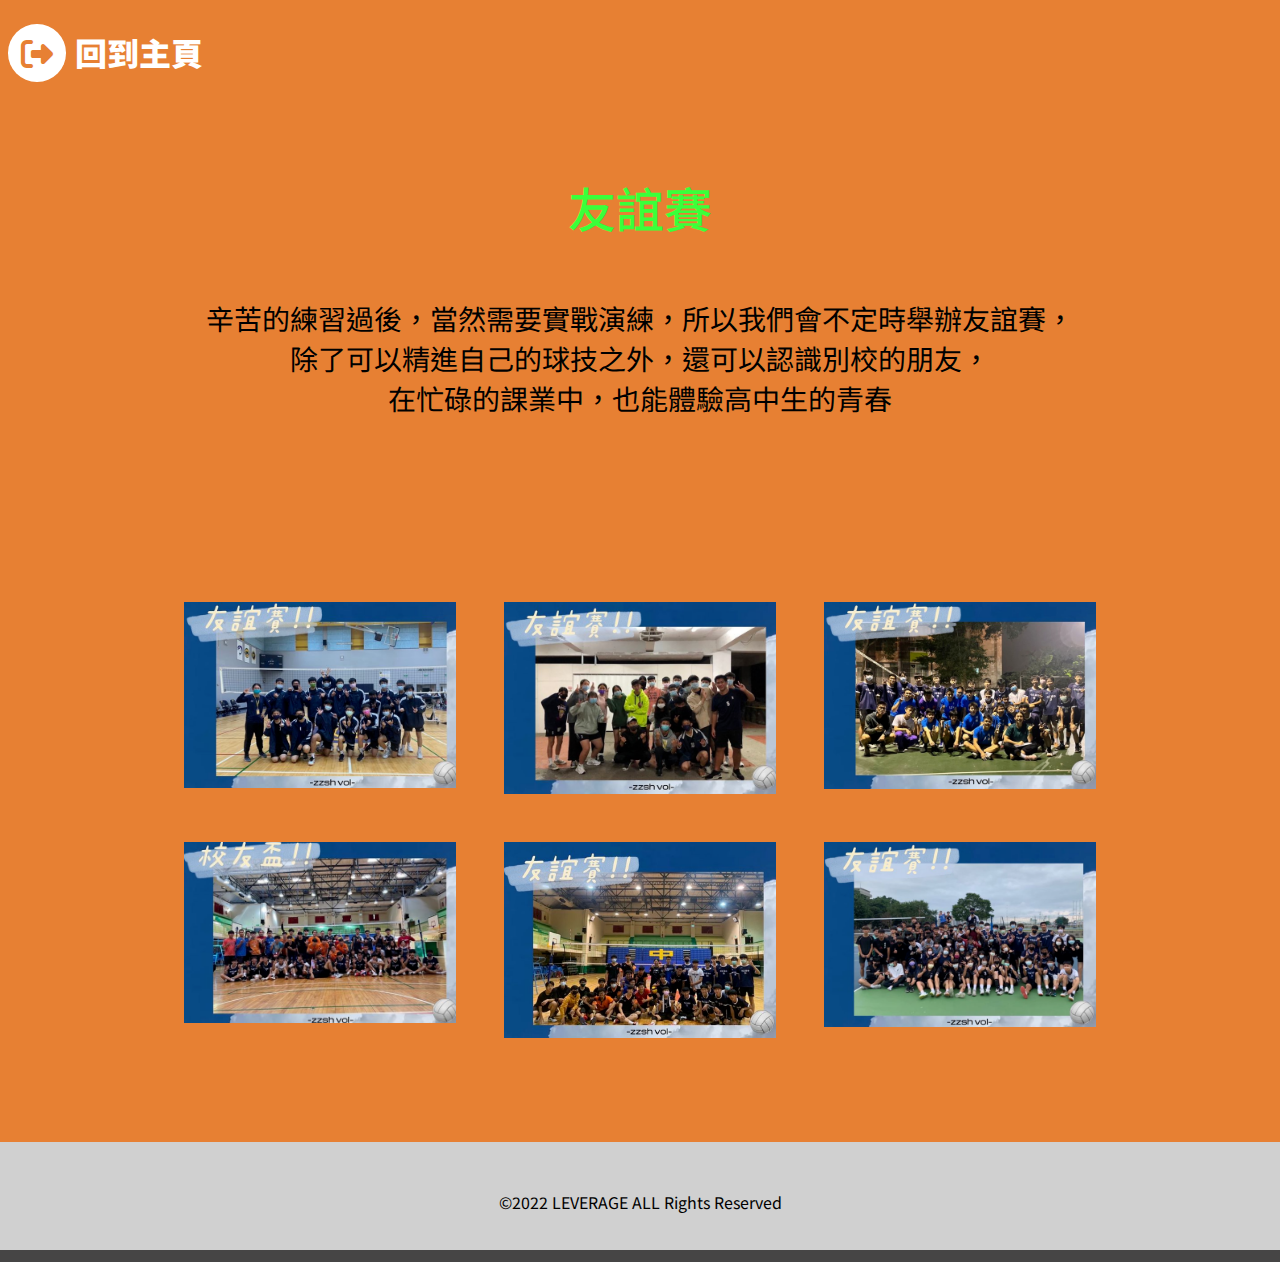
<file: race/index.html>
<!DOCTYPE html>
<html lang="en">
<head>
    <meta charset="UTF-8">
    <meta http-equiv="X-UA-Compatible" content="IE=edge">
    <meta name="viewport" content="width=device-width, initial-scale=1.0">
    <meta name="keywords" content="中正高中 中正高中排球隊">
    <meta name="description" content="中正高中排球隊歷經為止已經有七年的歷史了，由熱愛排球的學長們創立。">
    <!--　超級重要 -->
    <title>中正高中排球隊</title>
    <link rel="stylesheet" href="https://cdnjs.cloudflare.com/ajax/libs/font-awesome/6.1.1/css/all.min.css">
    <link rel="preconnect" href="https://fonts.googleapis.com">
    <link rel="preconnect" href="https://fonts.gstatic.com" crossorigin>
    <link href="https://fonts.googleapis.com/css2?family=Noto+Sans+TC:wght@100;300;400;500;700;900&display=swap" rel="stylesheet">
    <link rel="stylesheet" href="style.css">
    <link rel="shortcut  icon" type="image/x-icon" href="../favicon.ico?">
    
    
</head>
<body>
    <header>
        <menu>
            <ul>
                <li id="home"><a  href="../index.html"><span><i class="fa-solid fa-right-from-bracket"></i></span>回到主頁</a></li>
                <li id="back"><a href="#">回到球員照片</a></li>
            </ul>
        </menu>
    </header>
   
    <div id="race">
        <h2>友誼賽</h2>
        <p>辛苦的練習過後，當然需要實戰演練，所以我們會不定時舉辦友誼賽，<br>
            除了可以精進自己的球技之外，還可以認識別校的朋友，
            <br/>在忙碌的課業中，也能體驗高中生的青春</p>
    </div>
    <div id="service">
        <div class="introdution">
        </div>
        
        <div class="grid-12 grid-m-6 grid-l-4">
           <div class="box">
               <img src="../png/USA.png" alt="">
               
               <a   class="push">2021/10/21&ensp;中正高中&ensp;X&ensp;美國學校&ensp;</a>
           </div> 
           <p></p>
        </div>
        <div class="grid-12 grid-m-6 grid-l-4">
            <div class="box">
                <img src="../png/three.png" alt="">
                <a  class="push">2021/10/24&ensp;中正&ensp;X&ensp;百齡&ensp;X&ensp;南港</a>
            </div> 
            <p></p>
         </div>
         <div class="grid-12 grid-m-6 grid-l-4">
            <div class="box">
                <img src="../png/ming.png" alt="">
                <a  class="push">2021/11/17&ensp;中正高中&ensp; X&ensp;明倫高中&ensp;</a>
            </div> 
            <p></p>
         </div>
         <div class="grid-12 grid-m-6 grid-l-4">
            <div class="box">
                <img src="../png/friends.png" alt="">
                <a  class="push">2021/12/12&ensp;校友杯</a>
            </div> 
            <p></p>
         </div>
         <div class="grid-12 grid-m-6 grid-l-4">
            <div class="box">
                <img src="../png/daan .png" alt="">
                <a  class="push">2021/12/20&ensp;中正高中&ensp; X&ensp;大安高工&ensp;</a>
            </div> 
            <p></p>
         </div>
         <div class="grid-12 grid-m-6 grid-l-4">
            <div class="box">
                <img src="../png/four.png" alt="">
                <a  class="push">2021/03/06&ensp;中正&ensp;X&ensp;百齡&ensp;X&ensp;南港</a>
            </div> 
            <p></p>
         </div>  
         <div class="shadow"><p>
             <!-- <a href="#">點此看更完整服務 <i 
             class="fa-solid
             fa-circle-chevron-right"></i></a> -->
            </p>
        </div>
    </div>
    <footer>
        &copy;2022 LEVERAGE ALL Rights Reserved  
    </footer>
</body>
</html>
</file>
<file: style.css>
html,body,head,footer,div,span,menu,nav,h1,h2,h3,h4,h5,h6,p,a,ul,li,ol,img{
            padding: 0;
            margin: 0;
            box-sizing: border-box;
            list-style: none;
            text-decoration: none;
            color: inherit;
            font-family: 'Noto Sans TC', sans-serif;
        }
        :root{
            --themeColor: #E78033 ;
            --hoverColor: #3aff3a   ;
            --titleText : #646464 ;
            --contentText:#323232 ;

        }
        body{
            background-color: var(--themeColor);
        }
        .grid-1{
            width: calc(100% / 12 * 1);
        }
        .grid-2{
            width: calc(100% / 12 * 2);
        }
        .grid-3{
            width: calc(100% / 12 * 3);
        }
        .grid-4{
            width: calc(100% / 12 * 4);
        }
        .grid-5{
            width: calc(100% / 12 * 5);
        }
        .grid-6{
            width: calc(100% / 12 * 6);
        }
        .grid-7{
            width: calc(100% / 12 * 7);
        }
        .grid-8{
            width: calc(100% / 12 * 8);
        }
        .grid-9{
            width: calc(100% / 12 * 9);
        }
        .grid-10{
            width: calc(100% / 12 * 10);
        }
        .grid-11{
            width: calc(100% / 12 * 11);
        }
        .grid-12{
            width: calc(100% / 12 * 12);
        }

        header{
            width: 100%;
            height: 100px;
            background-color:var(--themeColor) ;
            color: white;
            position: relative;
            display: flex;
            flex-wrap: wrap;
            justify-content: center;
        }
        header #logo{
            width: 100%;
            padding-top: 24px;
            text-align: center;
        }
        header #logo h1{
            line-height: 24px;
        }
        header #logo h1 a{
            display: inline-block;
        }
        header #logo h1 span{
            font-size: 0.5em;
            
        }
        header #logo h1 img{
            width: 50px;
            height :50px
        }
        header #box
        {
            width: 100%;
            padding-top: 24px;
            text-align: center;
        }
        header menu{
            width: 100%;
            display: none;

        }
        header menu ul{
            width: 100%;
            text-align: center;
        }
        
        header menu ul li{
        line-height: 100px;
        display: block;
        padding: 0 1.5em;
        background-color: var(--themeColor);
        }
        
        
        header menu ul li a{
            display: block;
            transition: all 500ms ease;
        }
        header menu ul li:hover a{
            color: var(--hoverColor);
        }
        header menu ul li a span{
            display: inline-block;
            width: 1.8em;
            height: 1.8em;
            background-color: white;
            color:var(--themeColor);
            text-align: center;
            line-height: 1.8em;
            border-radius: 50%;
            margin-right: 0.3em;
            transition: all 500ms ease;
        }
        header menu ul li :hover a span{
            background-color: var(--themeColor);
            color: var(--hoverColor);
        }
        header #hamburger{
            width: 2em;
            height: 1em;
            position: absolute;
            top:calc(50px - 0.5em);
            right: 1em;
            display: block;
        }
        header #hamburger *[class ^=ham]{
            width: 100%;
            height: 2px;
            position: absolute ;
            background-color: white;
            transform-origin: 0 1px ;
            
        }
        header #hamburger .hamT{
            top: 0;

        }
        header #hamburger .hamM{
            top: calc(0.5em - 1px);

        }
        header #hamburger .hamB{
            bottom: 0;

        }
        #race > h2{
            width: 100%;
            text-align: center;
            padding: 1em 0 0 0;
            font-size: xx-large;
            color: #3aff3a;
            font-size: 48px;
            font-weight: 500;
        font-style: normal;
        }
            
        #race > p {
            text-align: center;
            padding: 2em 0 0 0;
            font-size: 28px;
        }
        #theme{
            width:100% ;
            display: flex;
            flex-wrap: nowrap;
            justify-content: center;
            padding-top: 8em;
            
        }
        #theme .grid-m-8{
           text-align: center;
           color: var(--titleText);
        }
        #theme .grid-m-8 h2{
            font-size: 2.2rem;
            
        }
        #theme .grid-m-8 p{
            font-size: 1.2rem;
           
        }
        #theme .grid-m-8 hr{
            margin: 1em 0 2em; 
        }
        #service{
            width: 100%;
            display: flex;
            flex-wrap: wrap;
            justify-content: center;
            padding: 10em 2em 5em;
        }
        
        #service img{
            width: 100%;
            vertical-align: bottom;
        }
        #service .grid-12{
        padding: 1.5em;
        }
        #service .grid-12 .box{
            position: relative;
            overflow: hidden;
        }
        #service .grid-12 .box a{
            display: block;
            width: 100%;
            height: 4em;
            line-height: 4em;
            text-align: center;
            background-color: #000000;
            color: white;
            position: absolute;
            bottom : -4em ;
            transition: all 500ms  cubic-bezier(0.34,1.56,0.64,1) ;
        }
        #service .grid-12 .box:hover .push{
            bottom :0;

        }
        #service.grid-12.p{
            text-align: justify ;

        }
        #service >p{
            text-align: center ;
            padding: 3em 0 0;

        }
        #service > p a{
            background-color: var(--themeColor);
            color: white;
            padding: 1em 4em;
            border-radius: 0.5em;
            font-size: 18px;
            font-weight: 900;
        }
        footer{
            width: 100%;
            background-image:linear-gradient(#d0d0d0 90%,#464545 90%) ;
            padding: 3em 0 ;
            text-align: center;
        }
        @media only screen and (min-width:768px){
        .grid-m-1{
            width: calc(100% / 12 * 1);
        }
        .grid-m-2{
            width: calc(100% / 12 * 2);
        }
        .grid-m-3{
            width: calc(100% / 12 * 3);
        }
        .grid-m-4{
            width: calc(100% / 12 * 4);
        }
        .grid-m-5{
            width: calc(100% / 12 * 5);
        }
        .grid-m-6{
            width: calc(100% / 12 * 6);
        }
        .grid-m-7{
            width: calc(100% / 12 * 7);
        }
        .grid-m-8{
            width: calc(100% / 12 * 8);
        }
        .grid-m-9{
            width: calc(100% / 12 * 9);
        }
        .grid-m-10{
            width: calc(100% / 12 * 10);
        }
        .grid-m-11{
            width: calc(100% / 12 * 11);
        }
        .grid-m-12{
            width: calc(100% / 12 * 12);
        }

        #service{
                 padding: 10em 5em 5em;
             }
       
        }
        @media only screen and (min-width:1200px){
        .grid-l-1{
            width: calc(100% / 12 * 1);
        }
        .grid-l-2{
            width: calc(100% / 12 * 2);
        }
        .grid-l-3{
            width: calc(100% / 12 * 3);
        }
        .grid-l-4{
            width: calc(100% / 12 * 4);
        }
        .grid-l-5{
            width: calc(100% / 12 * 5);
        }
        .grid-l-6{
            width: calc(100% / 12 * 6);
        }
        .grid-l-7{
            width: calc(100% / 12 * 7);
        }
        .grid-l-8{
            width: calc(100% / 12 * 8);
        }
        .grid-l-9{
            width: calc(100% / 12 * 9);
        }
        .grid-l-10{
            width: calc(100% / 12 * 10);
        }
        .grid-l-11{
            width: calc(100% / 12 * 11);
        }
        .grid-l-12{
            width: calc(100% / 12 * 12);
        }
           
            header #logo{
                width: 15%;
            }
            header #logo h1 img{
                width: 50px;
                height :50px
            }
             header menu{
                 width: 85%;
                 display: block !important;
             }
             header menu ul{
                 text-align: right;
             }
             header menu ul li{
                 display : inline-block ;

             }
             header #hamburger{
                    display: none;


             }
             #service{
                 padding: 10em 10em 5em;
             }
        }
</file>
<file: index/style.css>
html,body,head,footer,div,span,menu,nav,h1,h2,h3,h4,h5,h6,p,a,ul,li,ol,img{
            padding: 0;
            margin: 0;
            box-sizing: border-box;
            list-style: none;
            text-decoration: none;
            color: inherit;
            font-family: 'Noto Sans TC', sans-serif;
        }
        :root{
            --themeColor: #E78033 ;
            --hoverColor: #3aff3a   ;
            --titleText : #646464 ;
            --contentText:#323232 ;

        }
        body{
            background-color: var(--themeColor);
        }
        .grid-1{
            width: calc(100% / 12 * 1);
        }
        .grid-2{
            width: calc(100% / 12 * 2);
        }
        .grid-3{
            width: calc(100% / 12 * 3);
        }
        .grid-4{
            width: calc(100% / 12 * 4);
        }
        .grid-5{
            width: calc(100% / 12 * 5);
        }
        .grid-6{
            width: calc(100% / 12 * 6);
        }
        .grid-7{
            width: calc(100% / 12 * 7);
        }
        .grid-8{
            width: calc(100% / 12 * 8);
        }
        .grid-9{
            width: calc(100% / 12 * 9);
        }
        .grid-10{
            width: calc(100% / 12 * 10);
        }
        .grid-11{
            width: calc(100% / 12 * 11);
        }
        .grid-12{
            width: calc(100% / 12 * 12);
        }

        header{
            width: 100%;
            height: 100px;
            background-color:var(--themeColor) ;
            color: white;
            position: relative;
            display: flex;
            flex-wrap: wrap;
            justify-content: center;
        }
        header #logo{
            width: 100%;
            padding-top: 24px;
            text-align: center;
        }
        header #logo h1{
            line-height: 24px;
        }
        header #logo h1 span{
            font-size: 0.5em;
        }
        header menu{
            width: 100%;
            display: none;

        }
        header menu ul{
            width: 100%;
            text-align: center;
        }
        header menu ul li{
        line-height: 100px;
        display: block;
        padding: 0 1.5em;
        background-color: var(--themeColor);
        }
        header menu ul li a{
            display: block;
            transition: all 500ms ease;
        }
        header menu ul li:hover a{
            color: var(--hoverColor);
        }
        header menu ul li a span{
            display: inline-block;
            width: 1.8em;
            height: 1.8em;
            background-color: white;
            color:var(--themeColor);
            text-align: center;
            line-height: 1.8em;
            border-radius: 50%;
            margin-right: 0.3em;
            transition: all 500ms ease;
        }
        header menu ul li :hover a span{
            background-color: var(--themeColor);
            color: var(--hoverColor);
        }
        header #hamburger{
            width: 2em;
            height: 1em;
            position: absolute;
            top:calc(50px - 0.5em);
            right: 1em;
            display: block;
        }
        header #hamburger *[class ^=ham]{
            width: 100%;
            height: 2px;
            position: absolute ;
            background-color: white;
            transform-origin: 0 1px ;
            
        }
        header #hamburger .hamT{
            top: 0;

        }
        header #hamburger .hamM{
            top: calc(0.5em - 1px);

        }
        header #hamburger .hamB{
            bottom: 0;

        }
        #race > h2{
            width: 100%;
            text-align: center;
            padding: 1em 0 0 0;
            font-size: xx-large;
            color: #3aff3a;
            font-size: 48px;
            font-weight: 500;
        font-style: normal;
        }
            
        #race > p {
            text-align: center;
            padding: 2em 0 0 0;
            font-size: 28px;
        }
        #theme{
            width:100% ;
            display: flex;
            flex-wrap: nowrap;
            justify-content: center;
            padding-top: 8em;
            
        }
        #theme .grid-m-8{
           text-align: center;
           color: var(--titleText);
        }
        #theme .grid-m-8 h2{
            font-size: 2.2rem;
            
        }
        #theme .grid-m-8 p{
            font-size: 1.2rem;
           
        }
        #theme .grid-m-8 hr{
            margin: 1em 0 2em; 
        }
        #service{
            width: 100%;
            display: flex;
            flex-wrap: wrap;
            justify-content: center;
            padding: 10em 2em 5em;
        }
        
        #service img{
            width: 100%;
            vertical-align: bottom;
        }
        #service .grid-12{
        padding: 1.5em;
        }
        #service .grid-12 .box{
            position: relative;
            overflow: hidden;
        }
        #service .grid-12 .box a{
            display: block;
            width: 100%;
            height: 4em;
            line-height: 4em;
            text-align: center;
            background-color: #000000;
            color: white;
            position: absolute;
            bottom : -4em ;
            transition: all 500ms  cubic-bezier(0.34,1.56,0.64,1) ;
        }
        #service .grid-12 .box:hover .push{
            bottom :0;

        }
        #service.grid-12.p{
            text-align: justify ;

        }
        #service >p{
            text-align: center ;
            padding: 3em 0 0;

        }
        #service > p a{
            background-color: var(--themeColor);
            color: white;
            padding: 1em 4em;
            border-radius: 0.5em;
            font-size: 18px;
            font-weight: 900;
        }
        footer{
            width: 100%;
            background-image:linear-gradient(#d0d0d0 90%,#464545 90%) ;
            padding: 3em 0 ;
            text-align: center;
        }
        @media only screen and (min-width:768px){
        .grid-m-1{
            width: calc(100% / 12 * 1);
        }
        .grid-m-2{
            width: calc(100% / 12 * 2);
        }
        .grid-m-3{
            width: calc(100% / 12 * 3);
        }
        .grid-m-4{
            width: calc(100% / 12 * 4);
        }
        .grid-m-5{
            width: calc(100% / 12 * 5);
        }
        .grid-m-6{
            width: calc(100% / 12 * 6);
        }
        .grid-m-7{
            width: calc(100% / 12 * 7);
        }
        .grid-m-8{
            width: calc(100% / 12 * 8);
        }
        .grid-m-9{
            width: calc(100% / 12 * 9);
        }
        .grid-m-10{
            width: calc(100% / 12 * 10);
        }
        .grid-m-11{
            width: calc(100% / 12 * 11);
        }
        .grid-m-12{
            width: calc(100% / 12 * 12);
        }
        #service{
                 padding: 10em 5em 5em;
             }
       
        }
        @media only screen and (min-width:1200px){
        .grid-l-1{
            width: calc(100% / 12 * 1);
        }
        .grid-l-2{
            width: calc(100% / 12 * 2);
        }
        .grid-l-3{
            width: calc(100% / 12 * 3);
        }
        .grid-l-4{
            width: calc(100% / 12 * 4);
        }
        .grid-l-5{
            width: calc(100% / 12 * 5);
        }
        .grid-l-6{
            width: calc(100% / 12 * 6);
        }
        .grid-l-7{
            width: calc(100% / 12 * 7);
        }
        .grid-l-8{
            width: calc(100% / 12 * 8);
        }
        .grid-l-9{
            width: calc(100% / 12 * 9);
        }
        .grid-l-10{
            width: calc(100% / 12 * 10);
        }
        .grid-l-11{
            width: calc(100% / 12 * 11);
        }
        .grid-l-12{
            width: calc(100% / 12 * 12);
        }

            header #logo{
                width: 15%;
            }
             header menu{
                 width: 85%;
                 display: block !important;
             }
             header menu ul{
                 text-align: right;
             }
             header menu ul li{
                 display : inline-block ;

             }
             header #hamburger{
                    display: none;


             }
             #service{
                 padding: 10em 10em 5em;
             }
        }
</file>
<file: introduction/style.css>
*{
        list-style: none;
        box-sizing: border-box;
        padding:0;
        margin: 0;
        text-decoration: none;

    }
    header{
        width: 100%;
        height: 100px;
    }
    header menu {
        margin-top: 1.5em;
    }
    header menu li{
        display: inline-block;
        margin-right:1.5em ;
        margin-left: 0.5em;
        transition: all 500ms ease;
    }
    header menu li:hover a{
        color: #3aff3a;
    }
    header menu li a{
        color: white;
        font-weight: 900;
        font-size: 32px;
    }
    header menu ul li a span{
            display: inline-block;
            width: 1.8em;
            height: 1.8em;
            background-color: white;
            color:#E78033;
            text-align: center;
            line-height: 1.8em;
            border-radius: 50%;
            margin-right: 0.3em;
            transition: all 500ms ease;
        }
    header menu li span{
        display: inline-block;
    }
    #back{
        display: none;
    }
    
     header menu li:hover{
        color: #3aff3a;
    }
    
    #home:hover{
        color: #3aff3a;
    }
    body{
        background-color: #E78033;
        transition: all 500ms ease;
    }
  
    .grid-4{
        width: calc(100% / 12 * 4);
    }
    #service{
            width: 100%;
            display: flex;
            flex-wrap: wrap;
            justify-content: center;
            padding: 10em 2em 5em;
            
    }
    #service img{
            width: 100%;
            vertical-align: bottom;
        }
    #service .grid-12{
        padding: 1.5em;
        }
    #service .grid-12 .box{
            position: relative;
            overflow: hidden;
        }    
        #service .grid-12 .box .img{
            display: block;
            margin: auto;
            transition: all 500ms ease;
        }
        #service .grid-12 .box *[class ^=push]{
            position: absolute;
            text-align: center;
            top: 43%;
            left: 43%;
            z-index: 10;
            font-size: 24px;
            background-color: rgb(0, 132, 255);
            display: none;
            transition: all 500ms ease;
            font-family: sans-serif ;
            color: white;
            font-weight: 900; 
            padding: 0.5em;
                  
        }
      
        #service .grid-12 .box:hover *[class ^=push]{
            display: block;
            cursor: pointer; 
              }
        #service .grid-12 .box:hover img{
            opacity: 0.4;

        }
        
        *[class^=text]{
            display: none;  
            margin: auto;
            height: 50%;
            width: 50%;
            text-align:center;
            line-height:50px;
            color: white;
            font-size: 24px;
        }
        footer{
            width: 100%;
            background-image:linear-gradient(#d0d0d0 90%,#464545 90%) ;
            padding: 3em 0 ;
            text-align: center;
        }
        @media only screen and (min-width:1024px){
       
            .grid-m-6{
                width: calc(100% / 12 * 6);
            }
            
        
    }
    @media only screen and (min-width:1200px){
       
            .grid-l-4{
                width: calc(100% / 12 * 4);
            }
            
        
    }
</file>
<file: media/style.css>
@import url('https://fonts.googleapis.com/css?family=Oswald:400,700');
*{margin: 0;
padding: 0;
box-sizing: border-box;
font-family: 'Oswald',sans-serif;
}
body{
    display: flex;
    justify-content: center;
    align-items: center;min-height: 100vh;
    background: #434750;
}
ul{
    position: relative;
    transform: skewY(-15deg);
}
ul li{
    position: relative;
    list-style:  none;
    width: 120px;
    background: #3e3f46;
    padding: 15px;
    transition: 0.5s;
    z-index: calc(1 * var(--i));
}
ul li:hover
{
  transform: translateX(-50px);
  background-color: var(--clr);
}
 ul li::before
{
    content:'';
    position: absolute;
    top: 0;
    left: -40px;
    width: 40px;
    height: 100%;
    background:#3e3f46;
    filter: brightness(0.7);
    transform-origin:right ;
    transform: skewY(45deg);
    transition: 0.5s;
    
}
ul li :hover ::before
{
    background: var(--clr);
    filter: brightness(0.7);
}
ul li::after
{
    content:'';
    position: absolute;
    top: -40px;
    left: 0;
    width: 100%;
    height: 40px;
    background: #3e3f46;
    filter: brightness(0.9);
    transform-origin: bottom;
    transform: skewX(45deg);
    transition: 0.5s;
}
ul li:hover::after
{
    background-color: var(--clr);
    filter: brightness(0.9);
}
ul li a
{
    text-decoration: none;
    color: #999;
    display: block;
    text-transform: uppercase;
    letter-spacing: 0.05em;
    transition: 0.5s;
}
ul li:hover a
{
    color: #fff;
}
ul li:last-child ::after
{
    box-shadow: -120px 120px 20px rgba(0,0,0,0.25);
}
ul li span{
    position: absolute;
    top: 0;
    left: -40px;
    width: 40px;
    height: 100%;
    
    filter: brightness(0.7);
    transform-origin:right ;
    transform: skewY(45deg);
    transition: 0.5s;
    display: flex;
    justify-content: center;
    align-items: center;
    opacity: 0.5;
    font-size:   1.25em;
}

ul li:hover span
{
    opacity: 1;
}
</file>
<file: race/style.css>
html,body,head,footer,div,span,menu,nav,h1,h2,h3,h4,h5,h6,p,a,ul,li,ol,img{
            padding: 0;
            margin: 0;
            box-sizing: border-box;
            list-style: none;
            text-decoration: none;
            color: inherit;
            font-family: 'Noto Sans TC', sans-serif;
        }
        :root{
            --themeColor: #E78033 ;
            --hoverColor: #3aff3a   ;
            --titleText : #646464 ;
            --contentText:#323232 ;

        }
        body{
            background-color: var(--themeColor);
        }
        .grid-1{
            width: calc(100% / 12 * 1);
        }
        .grid-2{
            width: calc(100% / 12 * 2);
        }
        .grid-3{
            width: calc(100% / 12 * 3);
        }
        .grid-4{
            width: calc(100% / 12 * 4);
        }
        .grid-5{
            width: calc(100% / 12 * 5);
        }
        .grid-6{
            width: calc(100% / 12 * 6);
        }
        .grid-7{
            width: calc(100% / 12 * 7);
        }
        .grid-8{
            width: calc(100% / 12 * 8);
        }
        .grid-9{
            width: calc(100% / 12 * 9);
        }
        .grid-10{
            width: calc(100% / 12 * 10);
        }
        .grid-11{
            width: calc(100% / 12 * 11);
        }
        .grid-12{
            width: calc(100% / 12 * 12);
        }
        header{
            width: 100%;
            height: 100px;
        }
        header menu {
            margin-top: 1.5em;
        }
        header menu li{
            display: inline-block;
            margin-right:1.5em ;
            margin-left: 0.5em;
            transition: all 500ms ease;
        }
        header menu li:hover a{
            color: #3aff3a;
        }
        header menu li a{
            color: white;
            font-weight: 900;
            font-size: 32px;
        }
        header menu ul li a span{
                display: inline-block;
                width: 1.8em;
                height: 1.8em;
                background-color: white;
                color:#E78033;
                text-align: center;
                line-height: 1.8em;
                border-radius: 50%;
                margin-right: 0.3em;
                transition: all 500ms ease;
            }
        header menu li span{
            display: inline-block;
        }
        #back{
            display: none;
        }
        
         header menu li:hover{
            color: #3aff3a;
        }
        
        #home:hover{
            color: #3aff3a;
        }
        
        #race > h2{
            width: 100%;
            text-align: center;
            padding: 1em 0 0 0;
            font-size: xx-large;
            color: #3aff3a;
            font-size: 48px;
            font-weight: 500;
        font-style: normal;
        }
            
        #race > p {
            text-align: center;
            padding: 2em 0 0 0;
            font-size: 28px;
        }
        #race > a{
            cursor: default;
        }
        #theme{
            width:100% ;
            display: flex;
            flex-wrap: nowrap;
            justify-content: center;
            padding-top: 8em;
            
        }
        #theme .grid-m-8{
           text-align: center;
           color: var(--titleText);
        }
        #theme .grid-m-8 h2{
            font-size: 2.2rem;
            
        }
        #theme .grid-m-8 p{
            font-size: 1.2rem;
           
        }
        #theme .grid-m-8 hr{
            margin: 1em 0 2em; 
        }
        #service{
            width: 100%;
            display: flex;
            flex-wrap: wrap;
            justify-content: center;
            padding: 10em 2em 5em;
        }
        
        #service img{
            width: 100%;
            vertical-align: bottom;
        }
        #service .grid-12{
        padding: 1.5em;
        }
        #service .grid-12 .box{
            position: relative;
            overflow: hidden;
        }
        #service .grid-12 .box a{
            display: block;
            width: 100%;
            height: 4em;
            line-height: 4em;
            text-align: center;
            background-color: #000000;
            color: white;
            position: absolute;
            bottom : -4em ;
            transition: all 500ms  cubic-bezier(0.34,1.56,0.64,1) ;
        }
        #service .grid-12 .box:hover .push{
            bottom :0;

        }
        #service.grid-12.p{
            text-align: justify ;

        }
        #service >p{
            text-align: center ;
            padding: 3em 0 0;

        }
        #service > p a{
            background-color: var(--themeColor);
            color: white;
            padding: 1em 4em;
            border-radius: 0.5em;
            font-size: 18px;
            font-weight: 900;
        }
        footer{
            width: 100%;
            background-image:linear-gradient(#d0d0d0 90%,#464545 90%) ;
            padding: 3em 0 ;
            text-align: center;
        }
        @media only screen and (min-width:768px){
        .grid-m-1{
            width: calc(100% / 12 * 1);
        }
        .grid-m-2{
            width: calc(100% / 12 * 2);
        }
        .grid-m-3{
            width: calc(100% / 12 * 3);
        }
        .grid-m-4{
            width: calc(100% / 12 * 4);
        }
        .grid-m-5{
            width: calc(100% / 12 * 5);
        }
        .grid-m-6{
            width: calc(100% / 12 * 6);
        }
        .grid-m-7{
            width: calc(100% / 12 * 7);
        }
        .grid-m-8{
            width: calc(100% / 12 * 8);
        }
        .grid-m-9{
            width: calc(100% / 12 * 9);
        }
        .grid-m-10{
            width: calc(100% / 12 * 10);
        }
        .grid-m-11{
            width: calc(100% / 12 * 11);
        }
        .grid-m-12{
            width: calc(100% / 12 * 12);
        }

        #service{
                 padding: 10em 5em 5em;
             }
       
        }
        @media only screen and (min-width:1200px){
        .grid-l-1{
            width: calc(100% / 12 * 1);
        }
        .grid-l-2{
            width: calc(100% / 12 * 2);
        }
        .grid-l-3{
            width: calc(100% / 12 * 3);
        }
        .grid-l-4{
            width: calc(100% / 12 * 4);
        }
        .grid-l-5{
            width: calc(100% / 12 * 5);
        }
        .grid-l-6{
            width: calc(100% / 12 * 6);
        }
        .grid-l-7{
            width: calc(100% / 12 * 7);
        }
        .grid-l-8{
            width: calc(100% / 12 * 8);
        }
        .grid-l-9{
            width: calc(100% / 12 * 9);
        }
        .grid-l-10{
            width: calc(100% / 12 * 10);
        }
        .grid-l-11{
            width: calc(100% / 12 * 11);
        }
        .grid-l-12{
            width: calc(100% / 12 * 12);
        }
           
            
             #service{
                 padding: 10em 10em 5em;
             }
        }
</file>
